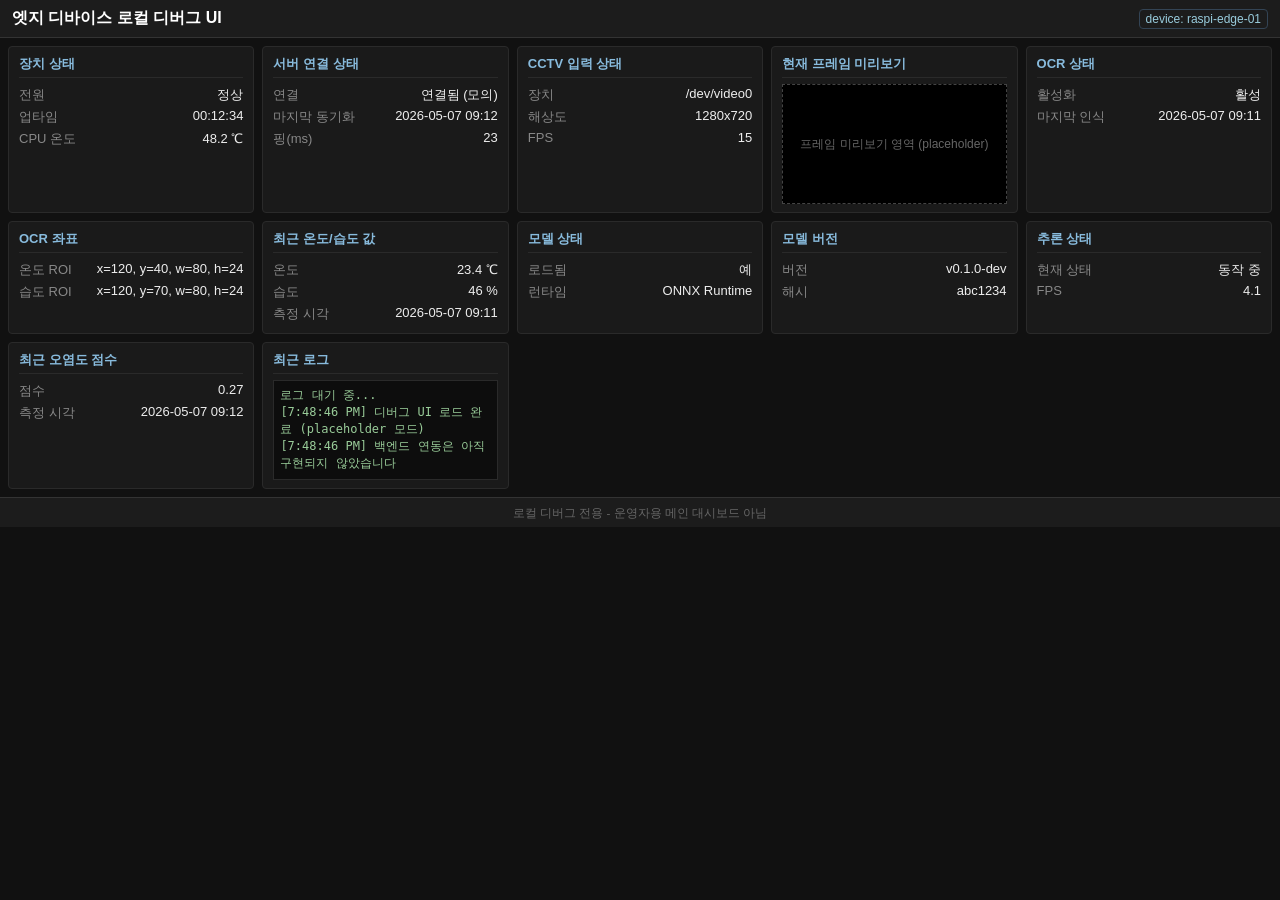
<file: edge-device/local_debug_ui/index.html>
<!DOCTYPE html>
<html lang="ko">
<head>
    <meta charset="UTF-8" />
    <meta name="viewport" content="width=device-width, initial-scale=1.0" />
    <title>엣지 디바이스 로컬 디버그</title>
    <link rel="stylesheet" href="style.css" />
</head>
<body>
    <header class="topbar">
        <h1>엣지 디바이스 로컬 디버그 UI</h1>
        <span class="badge" id="device-id">device: raspi-edge-01</span>
    </header>

    <main class="grid">
        <section class="card">
            <h2>장치 상태</h2>
            <ul class="kv">
                <li><span>전원</span><b id="power-state">정상</b></li>
                <li><span>업타임</span><b id="uptime">--</b></li>
                <li><span>CPU 온도</span><b id="cpu-temp">--</b></li>
            </ul>
        </section>

        <section class="card">
            <h2>서버 연결 상태</h2>
            <ul class="kv">
                <li><span>연결</span><b id="server-conn">대기 중</b></li>
                <li><span>마지막 동기화</span><b id="last-sync">--</b></li>
                <li><span>핑(ms)</span><b id="ping">--</b></li>
            </ul>
        </section>

        <section class="card">
            <h2>CCTV 입력 상태</h2>
            <ul class="kv">
                <li><span>장치</span><b id="cctv-device">/dev/video0</b></li>
                <li><span>해상도</span><b id="cctv-res">--</b></li>
                <li><span>FPS</span><b id="cctv-fps">--</b></li>
            </ul>
        </section>

        <section class="card preview">
            <h2>현재 프레임 미리보기</h2>
            <div class="frame-placeholder" id="frame-preview">
                <span>프레임 미리보기 영역 (placeholder)</span>
            </div>
        </section>

        <section class="card">
            <h2>OCR 상태</h2>
            <ul class="kv">
                <li><span>활성화</span><b id="ocr-enabled">미설정</b></li>
                <li><span>마지막 인식</span><b id="ocr-last">--</b></li>
            </ul>
        </section>

        <section class="card">
            <h2>OCR 좌표</h2>
            <ul class="kv">
                <li><span>온도 ROI</span><b id="ocr-temp-roi">미설정</b></li>
                <li><span>습도 ROI</span><b id="ocr-humid-roi">미설정</b></li>
            </ul>
        </section>

        <section class="card">
            <h2>최근 온도/습도 값</h2>
            <ul class="kv">
                <li><span>온도</span><b id="temp-val">-- ℃</b></li>
                <li><span>습도</span><b id="humid-val">-- %</b></li>
                <li><span>측정 시각</span><b id="th-time">--</b></li>
            </ul>
        </section>

        <section class="card">
            <h2>모델 상태</h2>
            <ul class="kv">
                <li><span>로드됨</span><b id="model-loaded">아니요</b></li>
                <li><span>런타임</span><b id="model-runtime">--</b></li>
            </ul>
        </section>

        <section class="card">
            <h2>모델 버전</h2>
            <ul class="kv">
                <li><span>버전</span><b id="model-version">--</b></li>
                <li><span>해시</span><b id="model-hash">--</b></li>
            </ul>
        </section>

        <section class="card">
            <h2>추론 상태</h2>
            <ul class="kv">
                <li><span>현재 상태</span><b id="infer-state">대기</b></li>
                <li><span>FPS</span><b id="infer-fps">--</b></li>
            </ul>
        </section>

        <section class="card">
            <h2>최근 오염도 점수</h2>
            <ul class="kv">
                <li><span>점수</span><b id="pollution-score">--</b></li>
                <li><span>측정 시각</span><b id="pollution-time">--</b></li>
            </ul>
        </section>

        <section class="card logs">
            <h2>최근 로그</h2>
            <pre id="log-area">로그 대기 중...</pre>
        </section>
    </main>

    <footer class="bottombar">
        <small>로컬 디버그 전용 - 운영자용 메인 대시보드 아님</small>
    </footer>

    <script src="script.js"></script>
</body>
</html>
</file>
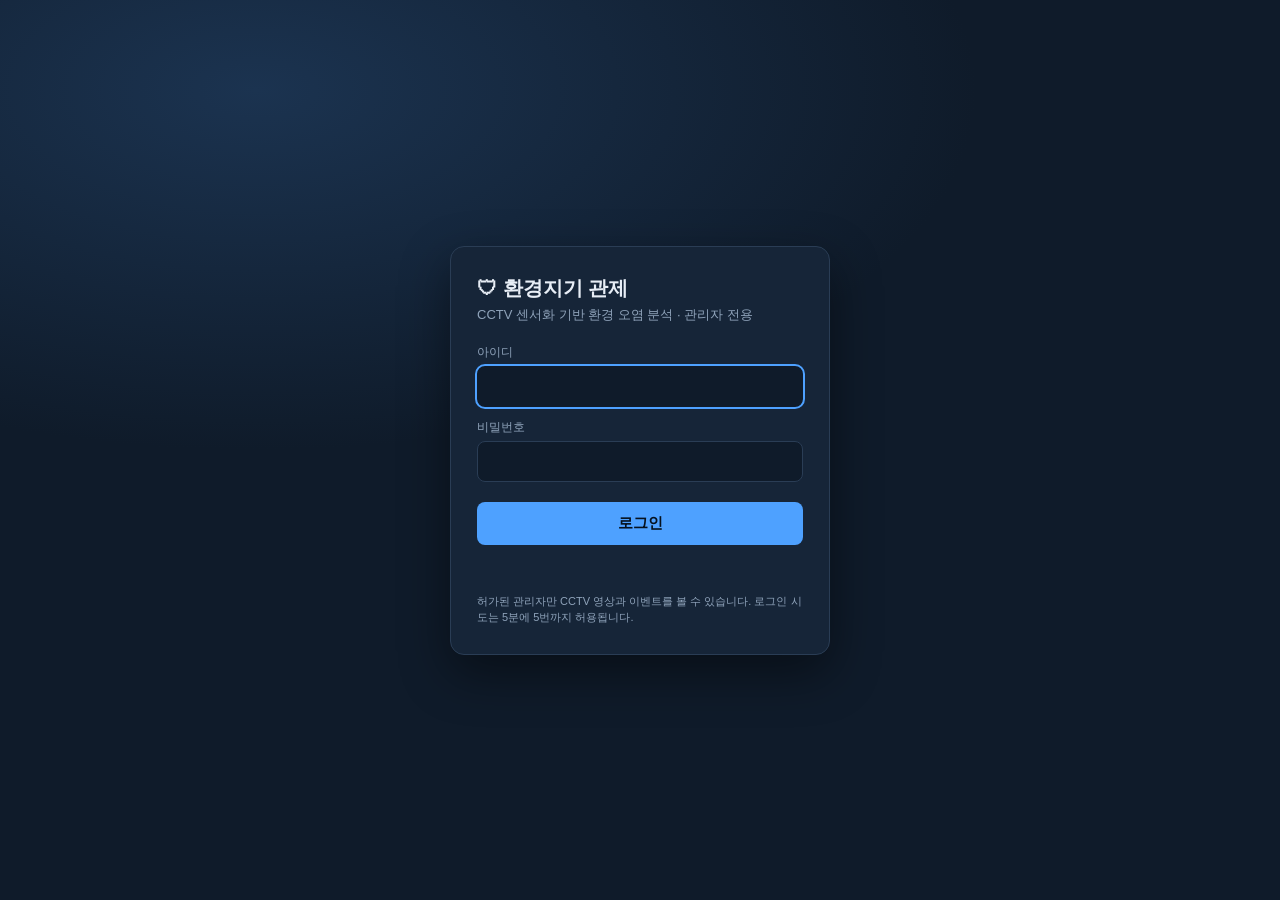
<file: server/static_dashboard/login.html>
<!DOCTYPE html>
<html lang="ko">
<head>
<meta charset="UTF-8">
<meta name="viewport" content="width=device-width, initial-scale=1">
<title>환경지기 관제 · 관리자 로그인</title>
<style>
  :root{--bg:#0f1b2a;--card:#162538;--line:#2a3d55;--ink:#e8eef6;--mute:#8fa3ba;--accent:#4ea1ff;--bad:#ff6b6b}
  *{box-sizing:border-box}
  body{margin:0;min-height:100vh;display:flex;align-items:center;justify-content:center;background:radial-gradient(1200px 600px at 20% 10%,#1b3350 0,#0f1b2a 60%);color:var(--ink);font-family:"Malgun Gothic","Apple SD Gothic Neo",sans-serif}
  .box{width:min(380px,92vw);background:var(--card);border:1px solid var(--line);border-radius:14px;padding:28px 26px;box-shadow:0 18px 50px rgba(0,0,0,.45)}
  h1{margin:0 0 4px;font-size:20px}
  .sub{margin:0 0 20px;color:var(--mute);font-size:13px}
  label{display:block;font-size:12px;color:var(--mute);margin:12px 0 5px}
  input{width:100%;padding:11px 12px;border-radius:8px;border:1px solid var(--line);background:#0f1b2a;color:var(--ink);font-size:15px}
  input:focus{outline:2px solid var(--accent);border-color:transparent}
  button{width:100%;margin-top:20px;padding:12px;border:0;border-radius:8px;background:var(--accent);color:#06121f;font-weight:bold;font-size:15px;cursor:pointer}
  button:disabled{opacity:.6;cursor:wait}
  #msg{min-height:20px;margin-top:12px;font-size:13px;color:var(--bad)}
  .foot{margin-top:16px;font-size:11px;color:var(--mute);line-height:1.5}
</style>
</head>
<body>
<form class="box" id="f" autocomplete="on">
  <h1>🛡 환경지기 관제</h1>
  <p class="sub">CCTV 센서화 기반 환경 오염 분석 · 관리자 전용</p>
  <label for="u">아이디</label>
  <input id="u" name="username" autocomplete="username" required autofocus>
  <label for="p">비밀번호</label>
  <input id="p" name="password" type="password" autocomplete="current-password" required>
  <button id="b" type="submit">로그인</button>
  <div id="msg" role="alert"></div>
  <div class="foot">허가된 관리자만 CCTV 영상과 이벤트를 볼 수 있습니다. 로그인 시도는 5분에 5번까지 허용됩니다.</div>
</form>
<script>
  var next = new URLSearchParams(location.search).get("next") || "/control.html";
  if (!/^\/[A-Za-z0-9_\-./]*$/.test(next) || next.indexOf("//") === 0) next = "/control.html";   // 같은 사이트 안의 경로만 허용
  document.getElementById("f").addEventListener("submit", function (ev) {
    ev.preventDefault();
    var b = document.getElementById("b"), m = document.getElementById("msg");
    b.disabled = true; m.textContent = "";
    fetch("/api/auth/login", {method: "POST", headers: {"Content-Type": "application/json"}, credentials: "same-origin",
      body: JSON.stringify({username: document.getElementById("u").value, password: document.getElementById("p").value})})
      .then(function (r) { return r.json().then(function (j) { return {ok: r.ok, j: j}; }); })
      .then(function (x) { if (x.ok) { location.href = next; } else { m.textContent = x.j.detail || "로그인에 실패했습니다."; b.disabled = false; } })
      .catch(function () { m.textContent = "서버에 연결할 수 없습니다."; b.disabled = false; });
  });
</script>
</body>
</html>
</file>
<file: edge-device/local_debug_ui/style.css>
* {
    box-sizing: border-box;
}

html, body {
    margin: 0;
    padding: 0;
    background: #111;
    color: #ddd;
    font-family: -apple-system, "Segoe UI", "Malgun Gothic", sans-serif;
    font-size: 14px;
}

.topbar {
    display: flex;
    align-items: center;
    justify-content: space-between;
    padding: 8px 12px;
    background: #1c1c1c;
    border-bottom: 1px solid #333;
}

.topbar h1 {
    font-size: 16px;
    margin: 0;
    color: #fff;
}

.badge {
    font-size: 12px;
    color: #9cd;
    border: 1px solid #345;
    border-radius: 4px;
    padding: 2px 6px;
}

.grid {
    display: grid;
    grid-template-columns: repeat(auto-fill, minmax(220px, 1fr));
    gap: 8px;
    padding: 8px;
}

.card {
    background: #1a1a1a;
    border: 1px solid #2a2a2a;
    border-radius: 4px;
    padding: 8px 10px;
}

.card h2 {
    font-size: 13px;
    margin: 0 0 6px 0;
    color: #8bd;
    border-bottom: 1px solid #2a2a2a;
    padding-bottom: 4px;
}

.kv {
    list-style: none;
    margin: 0;
    padding: 0;
}

.kv li {
    display: flex;
    justify-content: space-between;
    padding: 2px 0;
    font-size: 13px;
}

.kv span {
    color: #888;
}

.kv b {
    color: #eee;
    font-weight: 500;
}

.preview .frame-placeholder {
    height: 120px;
    background: #000;
    border: 1px dashed #444;
    color: #666;
    display: flex;
    align-items: center;
    justify-content: center;
    font-size: 12px;
}

.logs pre {
    margin: 0;
    background: #0d0d0d;
    border: 1px solid #2a2a2a;
    color: #9c9;
    font-size: 12px;
    padding: 6px;
    height: 100px;
    overflow: auto;
    white-space: pre-wrap;
}

.bottombar {
    text-align: center;
    color: #666;
    padding: 6px;
    border-top: 1px solid #333;
    background: #1c1c1c;
}
</file>
